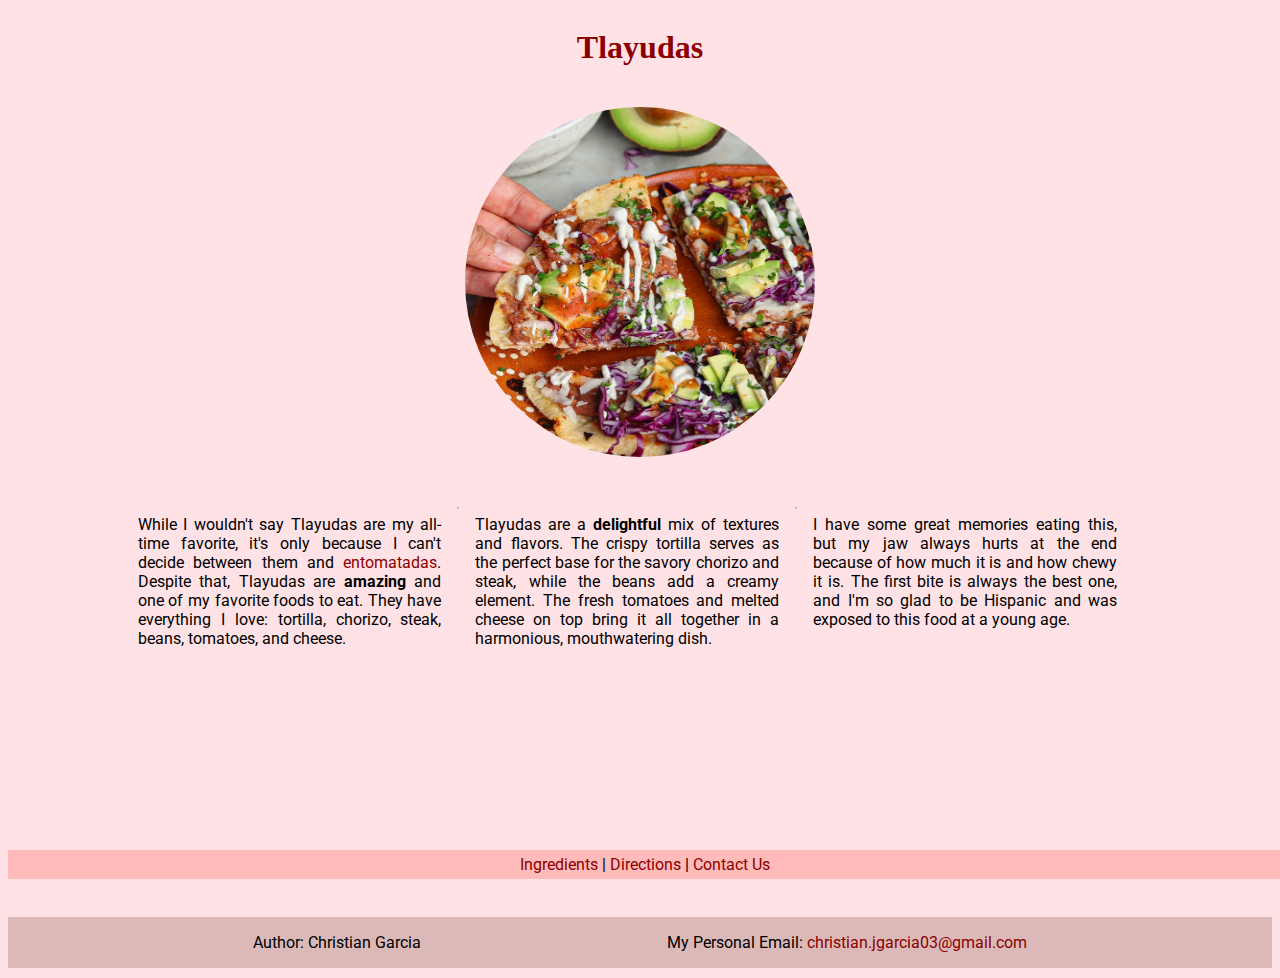
<file: index.html>
<!DOCTYPE html>
<html lang="en">
<head>
    <link rel="preconnect" href="https://fonts.googleapis.com">
    <link rel="preconnect" href="https://fonts.gstatic.com" crossorigin>
    <link href="https://fonts.googleapis.com/css2?family=Roboto:ital,wght@0,100;0,300;0,400;0,500;0,700;0,900;1,100;1,300;1,400;1,500;1,700&display=swap" rel="stylesheet">
    <link rel="stylesheet" href="styles.css">
    <meta charset="UTF-8">
    <meta name="viewport" content="width=device-width, initial-scale=1.0">
    <title>Favorite Recipe - Tlayudas</title>
</head>
<body class="index">
    <div class="content">
        <span>
            <h1>Tlayudas</h1>
            <br>
            <div>
            <img src="images/tlayuda.jpeg" alt="tlayuda" width="350" height="350">
            </div>
            <br>
            <br>
            <div class="tlayuda-desc">
                <span class="desc-text">
                    <p style="text-align: justify;">While I wouldn't say Tlayudas are my all-time favorite, it's only because I can't decide between them and <a href="https://www.google.com/search?q=entomatadas&oq=ent&gs_lcrp=EgZjaHJvbWUqDggAEEUYJxg7GIAEGIoFMg4IABBFGCcYOxiABBiKBTIPCAEQRRg5GIMBGLEDGIAEMgwIAhAAGEMYgAQYigUyCggDEAAYkgMYgAQyDQgEEAAYkgMYgAQYigUyBggFEEUYPDIGCAYQRRg8MgYIBxBFGDzSAQc3NDRqMGo3qAIAsAIA&sourceid=chrome&ie=UTF-8" target="_blank">entomatadas</a>. Despite that, Tlayudas are <b>amazing</b> and one of my favorite foods to eat. They have everything I love: tortilla, chorizo, steak, beans, tomatoes, and cheese.</p>
                </span>
                <hr>
                <span class="desc-text">
                    <p style="text-align: justify;">Tlayudas are a <b>delightful</b> mix of textures and flavors. The crispy tortilla serves as the perfect base for the savory chorizo and steak, while the beans add a creamy element. The fresh tomatoes and melted cheese on top bring it all together in a harmonious, mouthwatering dish.</p>
                </span>
                <hr>
                <span class="desc-text">
                    <p style="text-align: justify;">I have some great memories eating this, but my jaw always hurts at the end because of how much it is and how chewy it is. The first bite is always the best one, and I'm so glad to be Hispanic and was exposed to this food at a young age.</p>
                </span>
            </div>
        </span>
        <span>
            <nav>
                <a href="ingredients.html">Ingredients</a> | <a href="directions.html">Directions</a> | <a href="form.html">Contact Us</a>
            </nav>
            <br>
            <br>
            <footer>
                <p>Author: Christian Garcia</p>
                <p>My Personal Email: <a href="mailto:christian.jgarcia03@gmail.com">christian.jgarcia03@gmail.com</a></p>
            </footer>
        </span>

    </div>
</body>
</html>
</file>
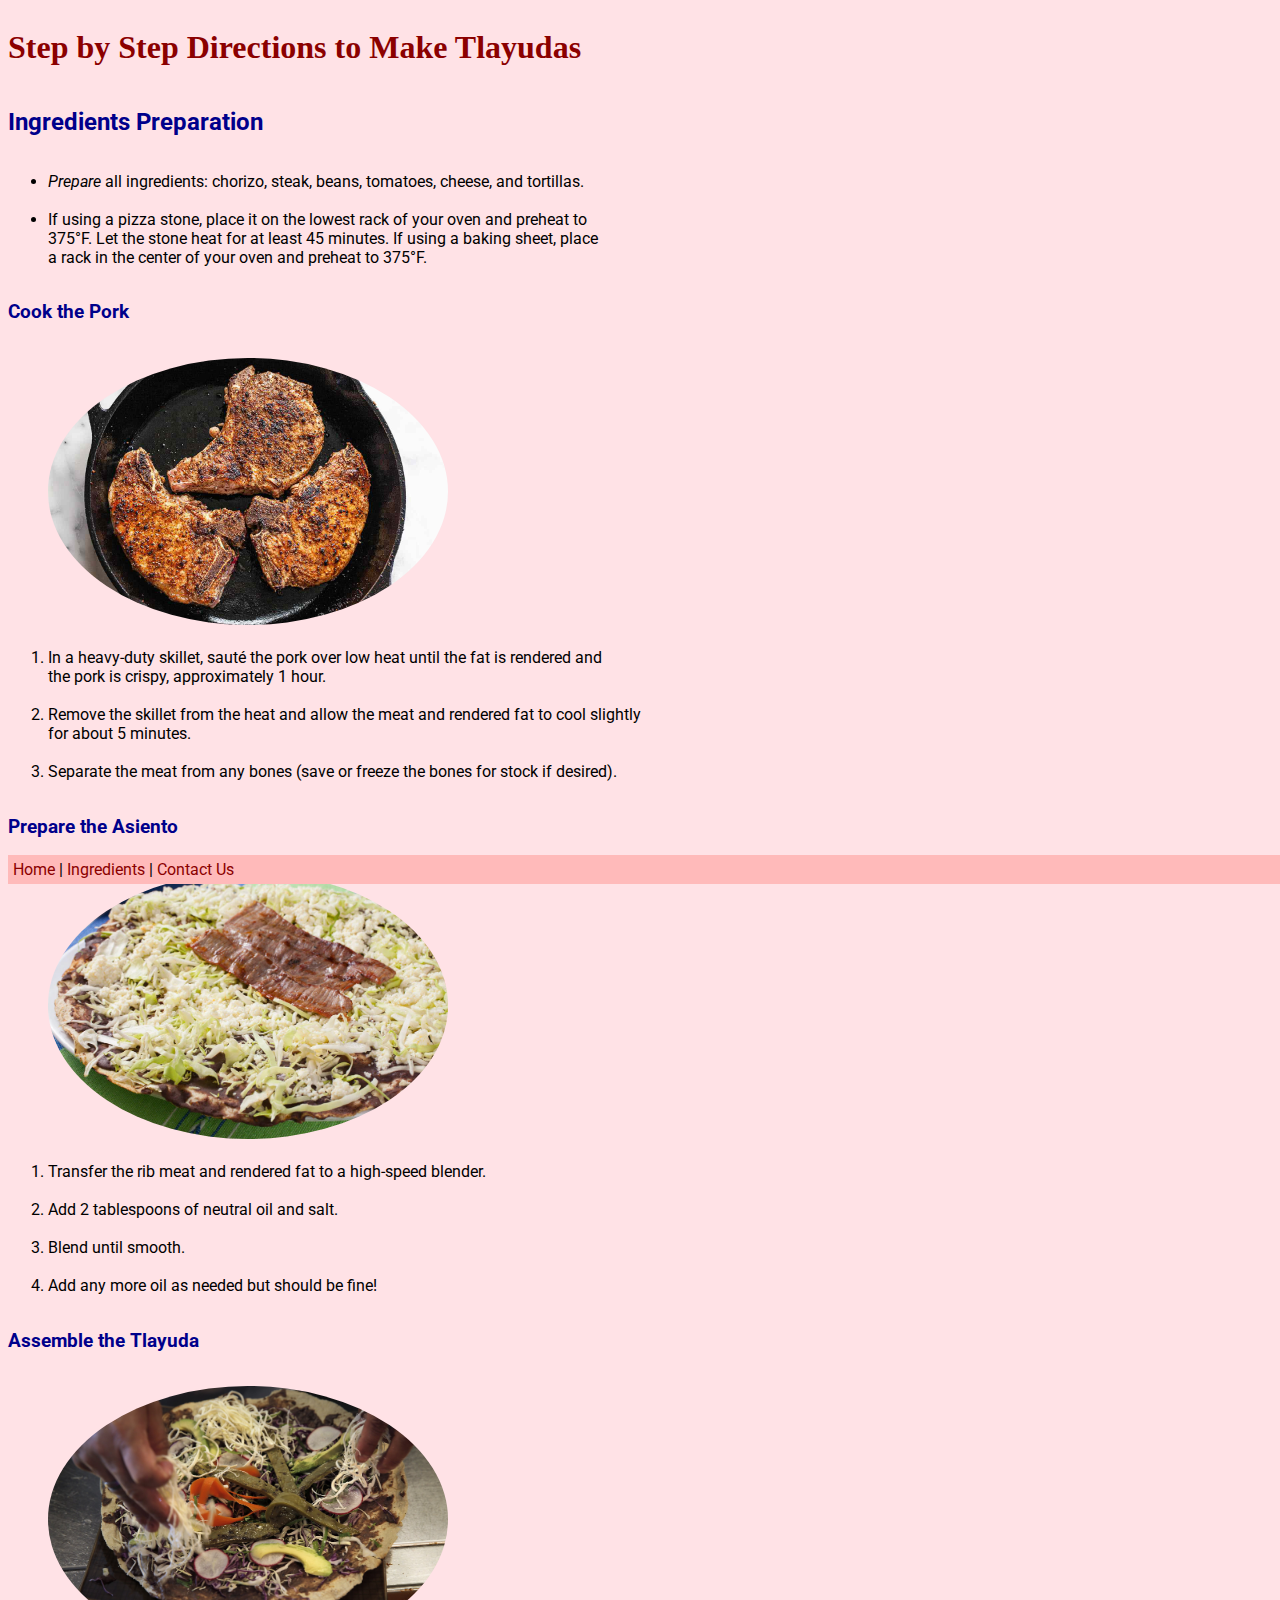
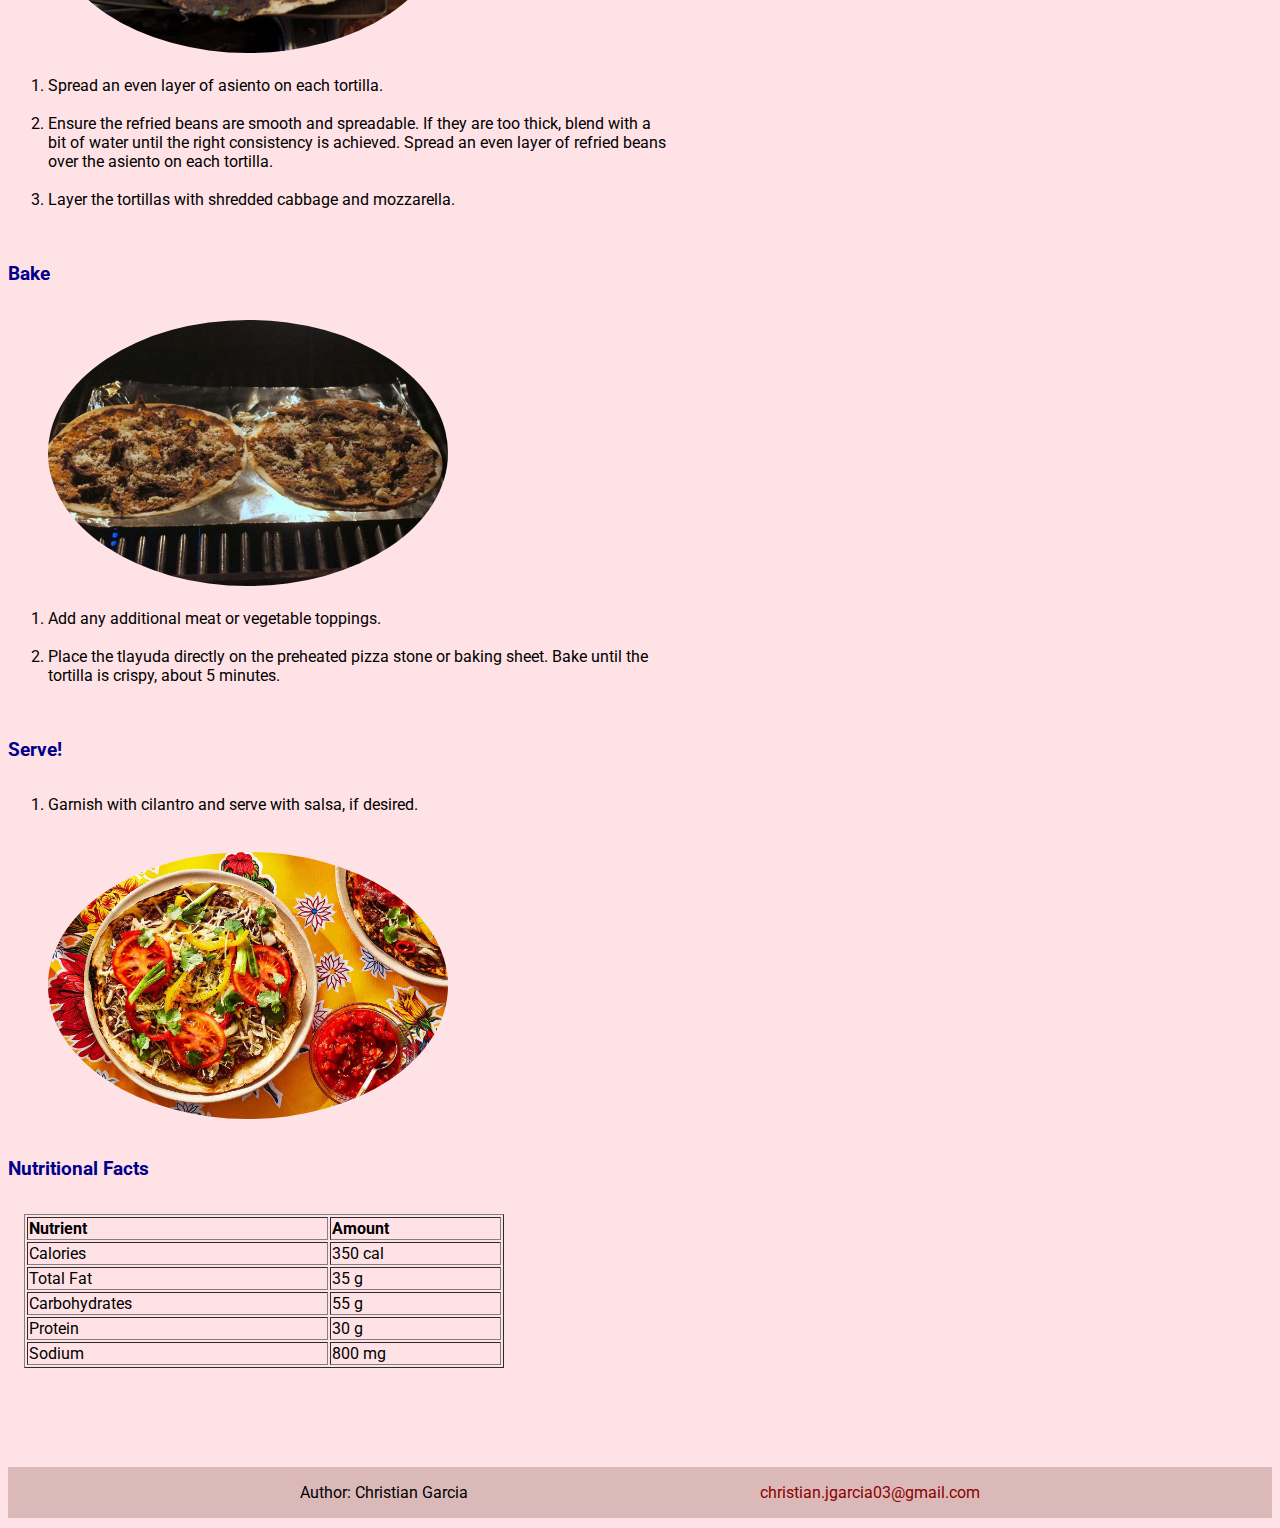
<file: directions.html>
<!DOCTYPE html>
<html lang="en">
<head>
    <link rel="preconnect" href="https://fonts.googleapis.com">
    <link rel="preconnect" href="https://fonts.gstatic.com" crossorigin>
    <link href="https://fonts.googleapis.com/css2?family=Roboto:ital,wght@0,100;0,300;0,400;0,500;0,700;0,900;1,100;1,300;1,400;1,500;1,700;1,900&display=swap" rel="stylesheet">
    <link rel="stylesheet" href="styles.css">
    <meta charset="UTF-8">
    <meta name="viewport" content="width=device-width, initial-scale=1.0">
    <title>Step by Step Directions - Tlayudas</title>
</head>
<body class="notIndex">
    <h1>Step by Step Directions to Make Tlayudas</h1>
    <h2>Ingredients Preparation</h2>
    <ul>
        <li><em>Prepare</em> all ingredients: chorizo, steak, beans, tomatoes, cheese, and tortillas.</li>
        <br>
        <li>If using a pizza stone, place it on the lowest rack of your oven and preheat to <br> 375°F. Let the stone heat for at least 45 minutes. If using a baking sheet, place <br>a rack in the center of your oven and preheat to 375°F.</li>
    </ul>
    <h3>Cook the Pork</h3>
    <ol>
        <img src="images/cookpork.jpeg" alt="pork in the skillet" width="400em" class="pork-skillet">
        <br>
        <br>
        <li>In a heavy-duty skillet, sauté the pork over low heat until the fat is rendered and <br>the pork is crispy, approximately 1 hour.</li>
        <br>
        <li>Remove the skillet from the heat and allow the meat and rendered fat to cool slightly <br>for about 5 minutes.</li>
        <br>
        <li>Separate the meat from any bones (save or freeze the bones for stock if desired).</li>
    </ol>
    <h3>Prepare the Asiento</h3>
    <ol>
        <img src="images/asiento.webp" alt="asiento" width="400em">
        <br>
        <br>
        <li>Transfer the rib meat and rendered fat to a high-speed blender.</li>
        <br>
        <li>Add 2 tablespoons of neutral oil and salt.</li>
        <br>
        <li>Blend until smooth.</li>
        <br>
        <li>Add any more oil as needed but should be fine!</li>
    </ol>
    <h3>Assemble the Tlayuda</h3>
    <ol>
        <img src="images/prepare.jpeg" alt="prepared tlayuda" width="400em">
        <br>
        <br>
        <li>Spread an even layer of asiento on each tortilla.</li>
        <br>
        <li>Ensure the refried beans are smooth and spreadable. If they are too thick, blend with a <br>bit of water until the right consistency is achieved. Spread an even layer of refried beans <br>over the asiento on each tortilla.</li>
        <br>
        <li>Layer the tortillas with shredded cabbage and mozzarella.</li>
        <br>
    </ol>
    <h3>Bake</h3>
    <ol>
        <img src="images/in oven.jpeg" alt="tlayuda in oven" width="400em">
        <br>
        <br>
        <li>Add any additional meat or vegetable toppings.</li>
        <br>
        <li>Place the tlayuda directly on the preheated pizza stone or baking sheet. Bake until the <br>tortilla is crispy, about 5 minutes.</li>
        <br>
    </ol>
    <h3>Serve!</h3>
    <ol>
        <li>Garnish with cilantro and serve with salsa, if desired.</li>
        <br>
        <br>
        <img src="images/serve.jpeg" alt="finished tlayuda" width="400em">
    </ol>
    <h3>Nutritional Facts</h3>
    <div class="nutrient-table">
        <table border="1" >
            <tr>
                <th>Nutrient</th>
                <th>Amount</th>
            </tr>
            <tr>
                <td>Calories</td>
                <td>350 cal</td>
            </tr>
            <tr>
                <td>Total Fat</td>
                <td>35 g</td>
            </tr>
            <tr>
                <td>Carbohydrates</td>
                <td>55 g</td>
            </tr>
            <tr>
                <td>Protein</td>
                <td>30 g</td>
            </tr>
            <tr>
                <td>Sodium</td>
                <td>800 mg</td>
            </tr>
        </table>
    </div> 
    <nav>
        <a href="index.html">Home</a> | <a href="ingredients.html">Ingredients</a> | <a href="form.html">Contact Us</a>
    </nav>
    <br>
    <br>
    <footer>
        <p>Author: Christian Garcia</p>
        <p><a href="mailto:christian.jgarcia03@gmail.com">christian.jgarcia03@gmail.com</a></p>
    </footer>
</body>
</html>
</file>
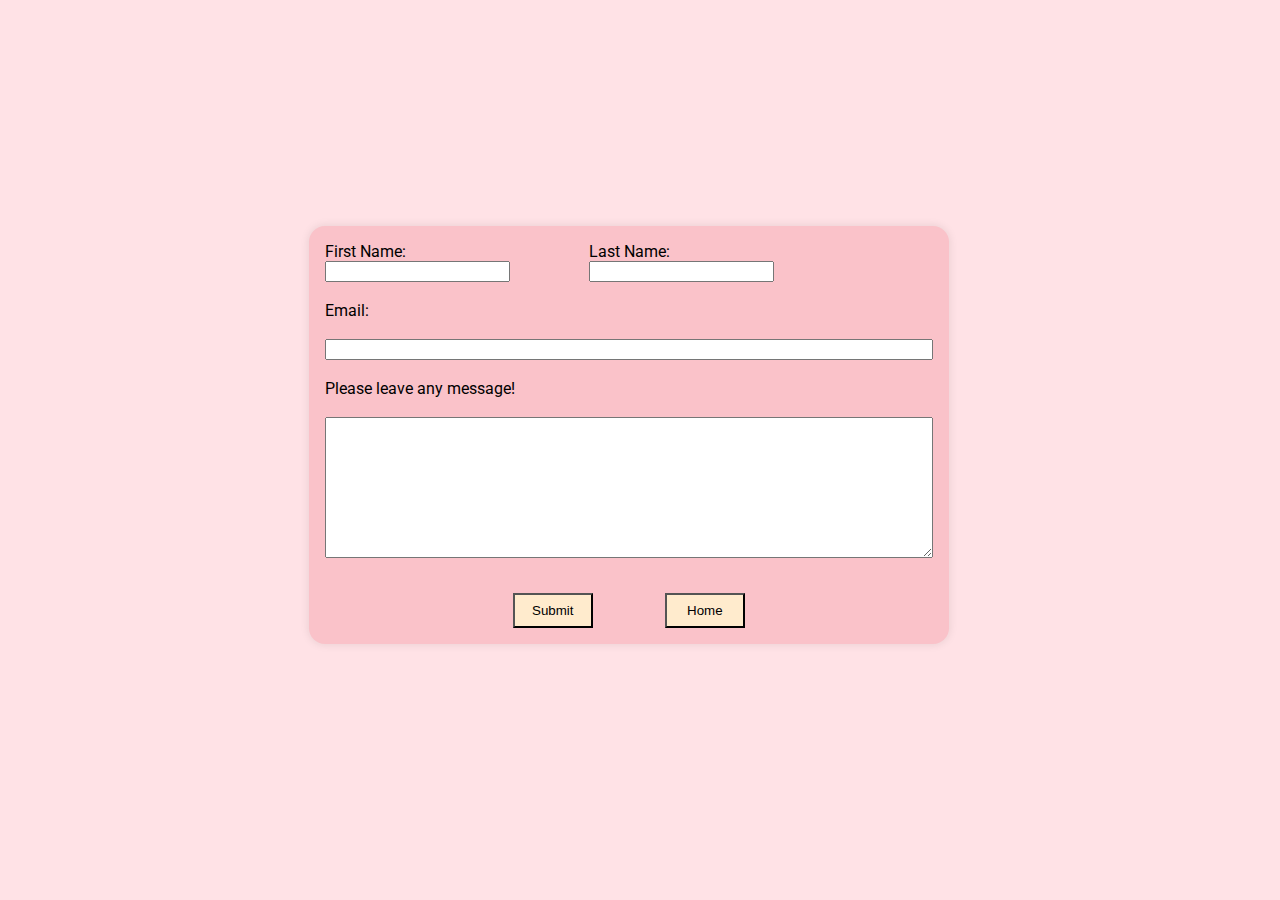
<file: form.html>
<!DOCTYPE html>
<html lang="en">
<head>
    <link rel="preconnect" href="https://fonts.googleapis.com">
    <link rel="preconnect" href="https://fonts.gstatic.com" crossorigin>
    <link href="https://fonts.googleapis.com/css2?family=Roboto:ital,wght@0,100;0,300;0,400;0,500;0,700;0,900;1,100;1,300;1,400;1,500;1,700&display=swap" rel="stylesheet">
    <link rel="stylesheet" href="styles.css">
    <meta charset="UTF-8">
    <meta name="viewport" content="width=device-width, initial-scale=1.0">
    <title>Form</title>
</head>
<body class="form">
    <form>
        <div class="lname-fname">
            <span>
                <label for="fname">First Name:</label>
                <input type="text" name="fname" id="fname" required>
            </span>
            <span>
                <label for="lname">Last Name:</label>
                <input type="text" name="lname" id="lname" required>
            </span>

        </div>
        <br>
        <label for="email">Email:</label>
        <br>
        <input type="text" name="email" id="email" size="1" required>
        <br>
        <label for="message">Please leave any message!</label>
        <br>
        <textarea name="message" id="message" rows="9" required></textarea>
        <br>
        <div class="submit">
            <button type="submit" class="submit-button">Submit</button>
            <button><a href="index.html" style="color: black;">Home</a></button>
        </div>
        
    </form>
</body>
</html>
</file>
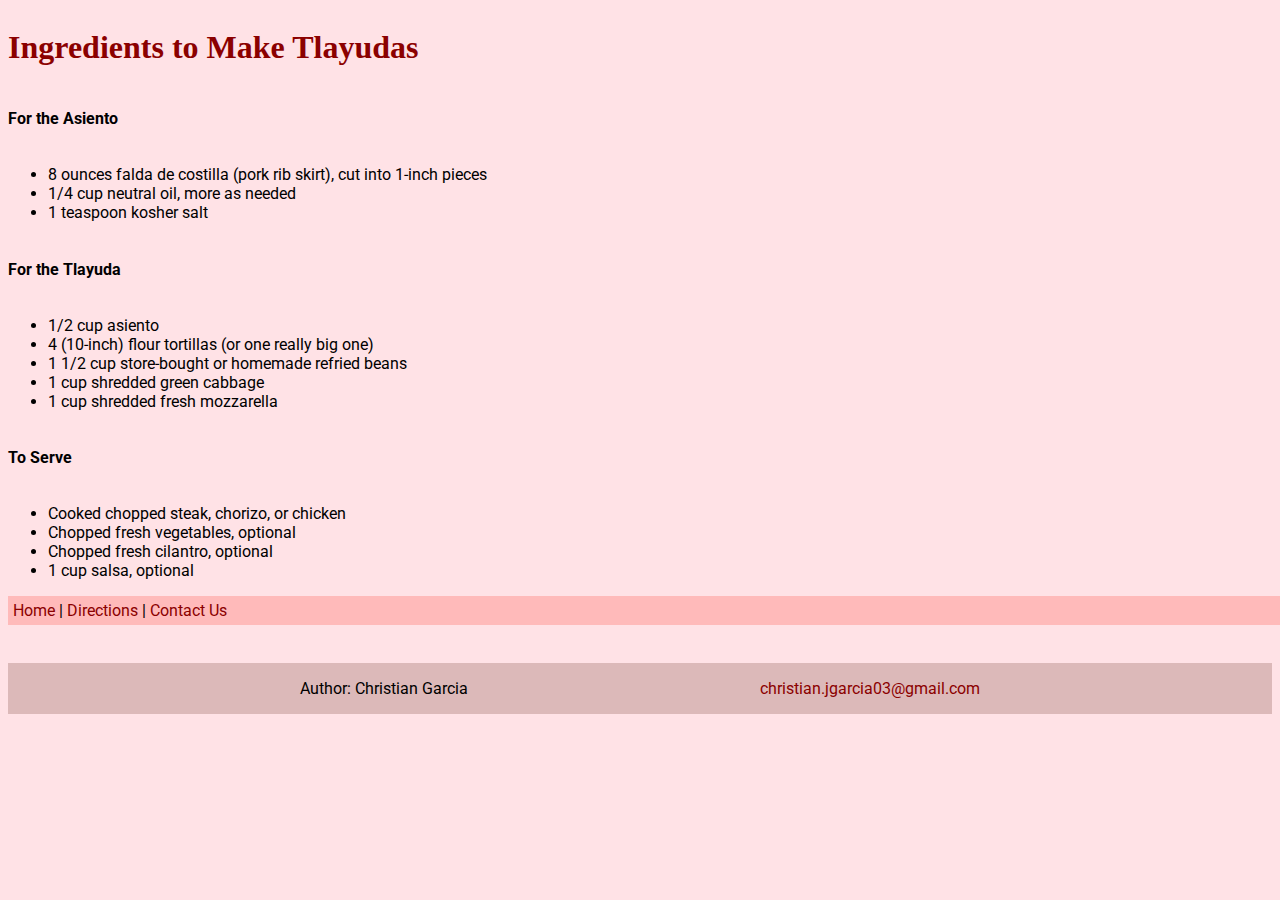
<file: ingredients.html>
<!DOCTYPE html>
<html lang="en">
<head>
    <link rel="preconnect" href="https://fonts.googleapis.com">
    <link rel="preconnect" href="https://fonts.gstatic.com" crossorigin>
    <link href="https://fonts.googleapis.com/css2?family=Roboto:ital,wght@0,100;0,300;0,400;0,500;0,700;0,900;1,100;1,300;1,400;1,500;1,700;1,900&display=swap" rel="stylesheet">
    <link rel="stylesheet" href="styles.css">
    <meta charset="UTF-8">
    <meta name="viewport" content="width=device-width, initial-scale=1.0">
    <title>Ingredients - Tlayudas</title>
</head>
<body class="notIndex">
    <h1>Ingredients to Make Tlayudas</h1>
    <h4>For the Asiento</h4>
    <ul>
        <li>8 ounces falda de costilla (pork rib skirt), cut into 1-inch pieces</li>
        <li>1/4 cup neutral oil, more as needed</li>
        <li>1 teaspoon kosher salt</li>
    </ul>
    <h4>For the Tlayuda</h4>
    <ul>
        <li>1/2 cup asiento</li>
        <li>4 (10-inch) flour tortillas (or one really big one)</li>
        <li>1 1/2 cup store-bought or homemade refried beans</li>
        <li>1 cup shredded green cabbage</li>
        <li>1 cup shredded fresh mozzarella</li>
    </ul>
    <h4>To Serve</h4>
    <ul>
        <li>Cooked chopped steak, chorizo, or chicken</li>
        <li>Chopped fresh vegetables, optional</li>
        <li>Chopped fresh cilantro, optional</li>
        <li>1 cup salsa, optional</li>
    </ul>
    <nav>
        <a href="index.html">Home</a> | <a href="directions.html">Directions</a> | <a href="form.html">Contact Us</a>
    </nav>
    <br>
    <br>
    <footer>
        <p>Author: Christian Garcia</p>
        <p><a href="mailto:christian.jgarcia03@gmail.com">christian.jgarcia03@gmail.com</a></p>
    </footer>
</body>
</html>
</file>
<file: styles.css>
body {
    font-family: "Roboto", sans-serif;
    font-weight: 400;
    font-style: normal;
    color: black;
    background-color: rgb(255, 226, 230);
    display: flex;
    flex-direction: column;
    padding-bottom: 0.125em;
}

.content {
    display: flex;
    flex-direction: column;
    width: 100%;
    height: 60em;
    justify-content: space-between;
}

.index {
    animation: fadeIn 3s;
    flex: 1;
    display: flex;
    flex-direction: column;
    align-items: center;
    text-align: center;
}

.tlayuda-desc {
    display: flex;
    align-items: start;
    justify-content: space-around;
    width: 80%;
    margin-left: 9%;
}

.desc-text {
    display: flex;
    justify-content: space-around;
    width: 100%;
    padding-left: 1em;
    padding-right: 1em;
}

.notIndex { 
    flex: 1;
    display: flex;
    flex-direction: column;
    align-items: flex-start;
    text-align: left;
    animation: slide-in 1s ease-out;
}

h1 {
    font-family: 'Times New Roman', Times, serif;
    font-size: 2em;
    color: darkred;
}

h2, h3 {
    font-family: "Roboto", sans-serif;
    color: darkblue;
}

p, ul, ol, nav {
    font-family: "Roboto", sans-serif;
    font-size: 1em;
    color: black;
}

a {
    color: darkred;
    text-decoration: none;
}

a:hover {
    text-decoration: underline;
}

nav {
    position: sticky;
    bottom: 1em;
    width: 100%;
    background-color: rgb(255, 186, 186);
    padding: 0.3125em;
}

img {
    border-radius: 50%;
}

.nutrient-table {
    padding-bottom: 1em;
}

form {
    display: flex;
    flex-direction: column;
    justify-content: center ;
    box-shadow: 0px 0px 10px rgba(0, 0, 0, 0.1);
    padding: 1em;
    background-color: rgb(250, 194, 201);
    border-radius: 1em;
}

.lname-fname {
    display: flex;
    justify-content: space-between;
    padding-right: 5em;
}

.form {
    animation: slide-up 1s ease-in-out;
    padding-top: 17%;
    padding-left: 23.5%;
    width: 50%
}

.submit {
    display: flex;
    align-items: center;
    justify-content: space-around;
    margin-top: 1em;
    padding-left: 25%;
    width: 50%;
}

button {
    width: 6em;
    display: flex;
    align-items: center;
    justify-content: center;
    padding: .625em 1.25em;
    background-color: blanchedalmond;  
}

button:hover {
    background-color: azure;
}


  
@keyframes slide-in {
    from {
        transform: translateX(-100%);
        opacity: 0;
    }
    to {
        transform: translateX(0);
        opacity: 1;
    }
}

@keyframes slide-up {
    from {
        transform: translateY(100%);
        opacity: 0;
    }    
    to {
        transform: translateY(0);
        opacity: 1;
    }
}

@keyframes fadeIn {
    0% { opacity: 0; }
    100% { opacity: 1; }
}

footer {
    width: 100%;
    background-color: rgb(220, 185, 185);
    display: flex;
    justify-content: space-evenly;
}

table {
    width: 30em;
    margin: 1em;
}

@media screen and (max-width: 786px) {
    .tlayuda-desc {
        flex-direction: column;
        margin-left: 6%;
    }

    .form {
        width: 97%;
        padding-left: 0%;
        padding-top: 25%;
    }

    .notIndex img {
        width: 80%;
    }

    table {
        width: 15em;
    }

    .lname-fname {
        padding-right: 0;
    }

}
</file>
